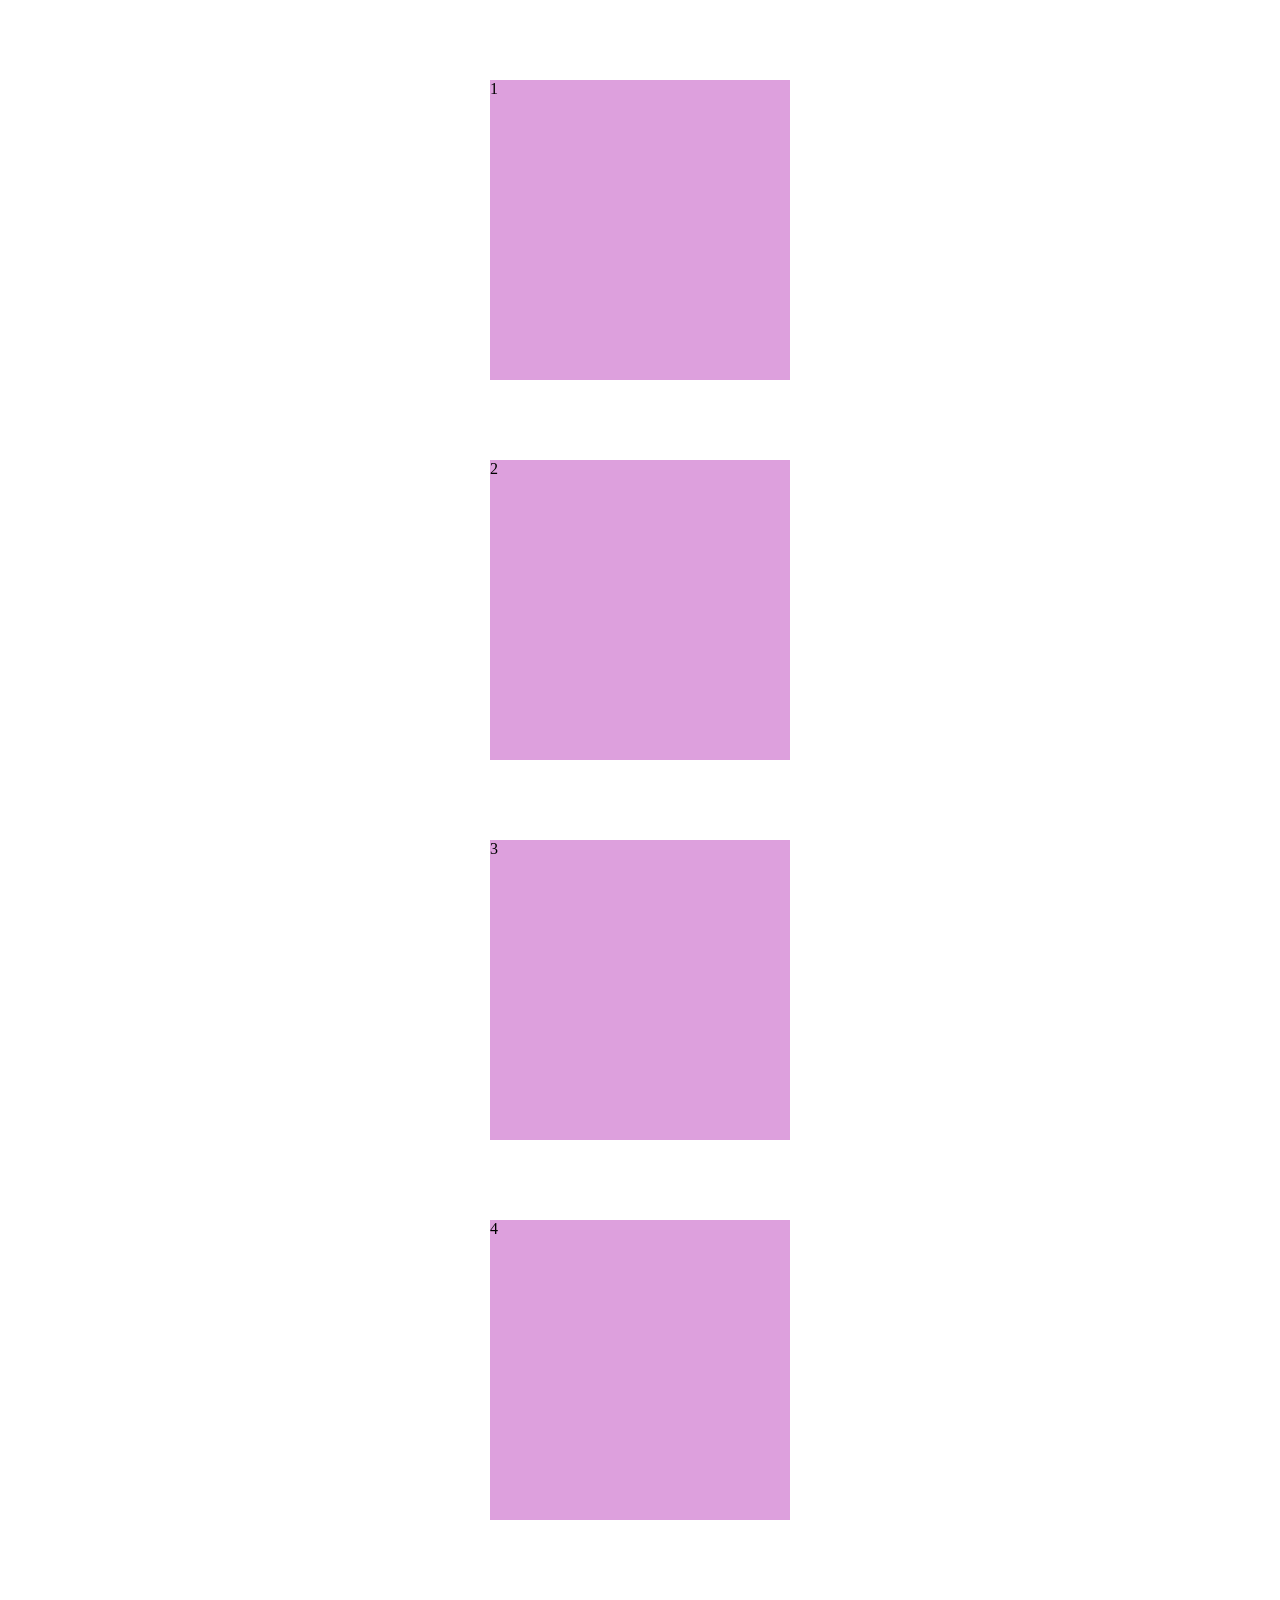
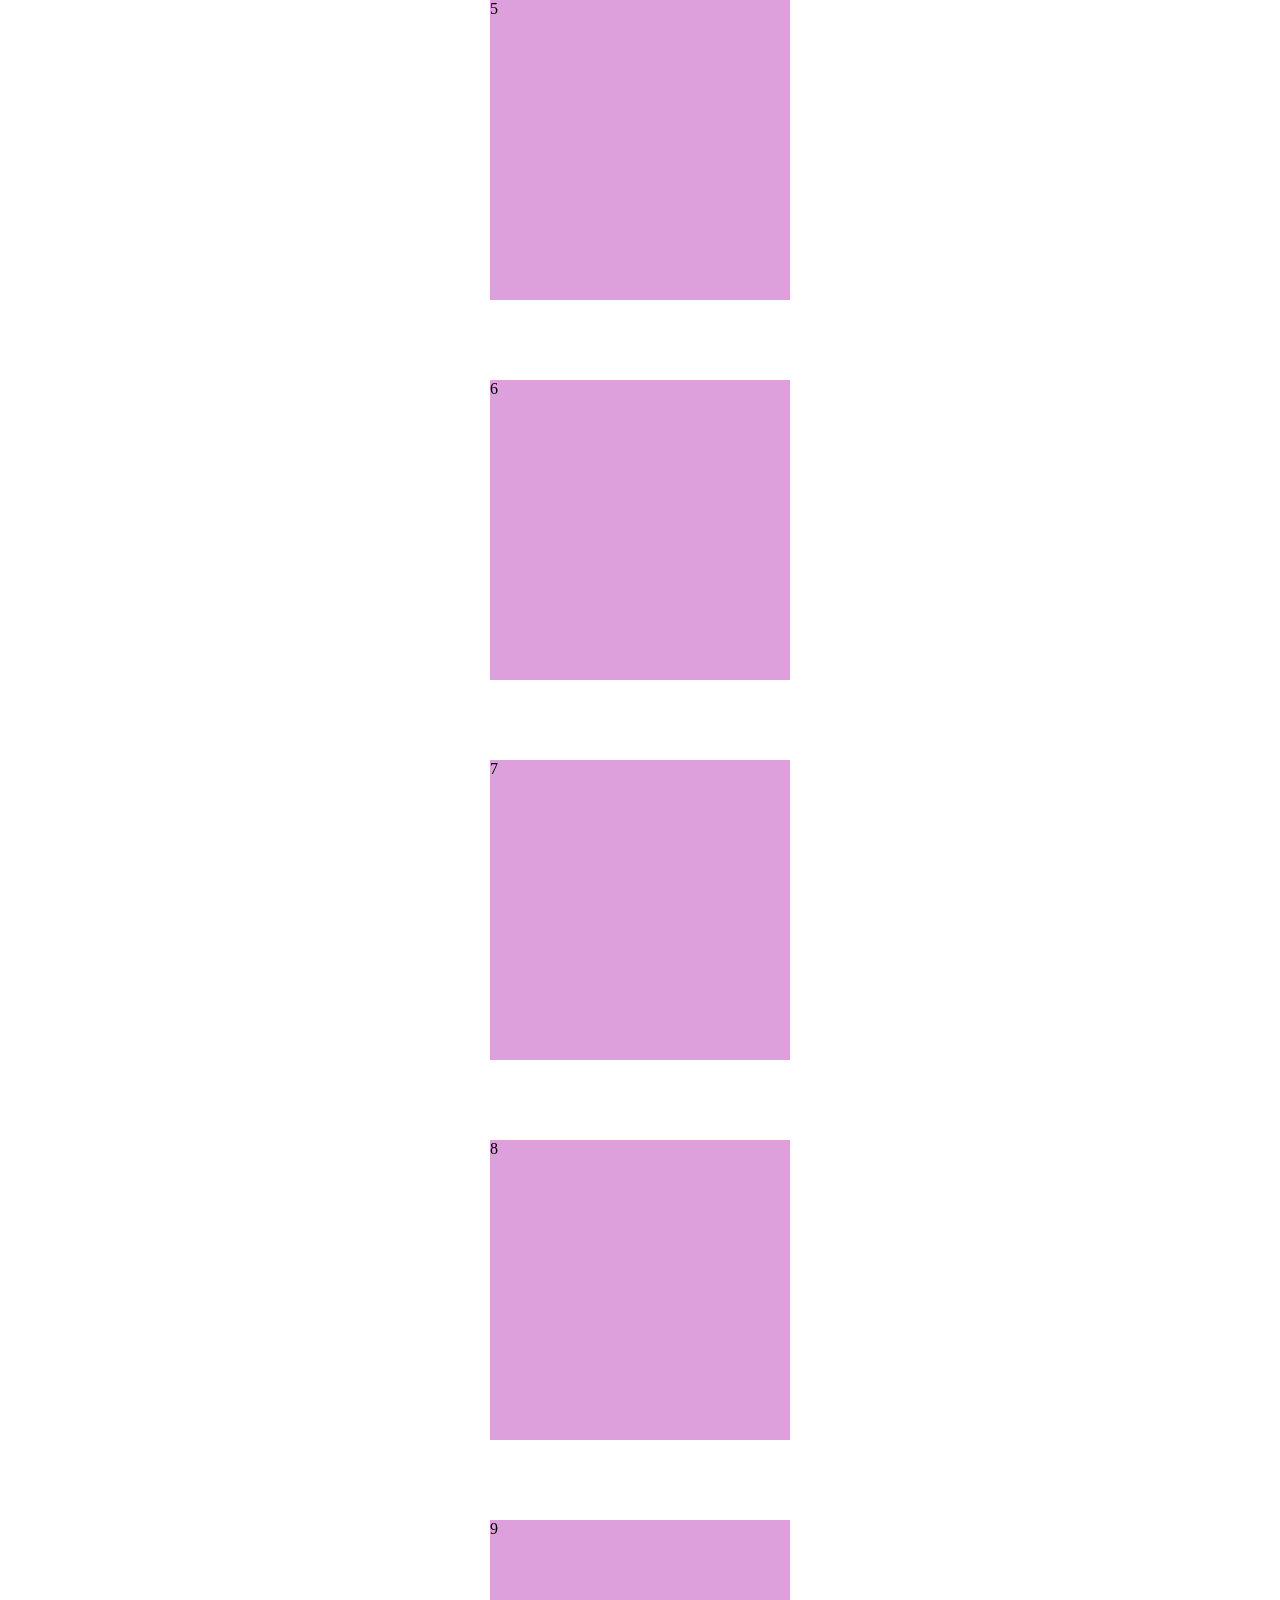
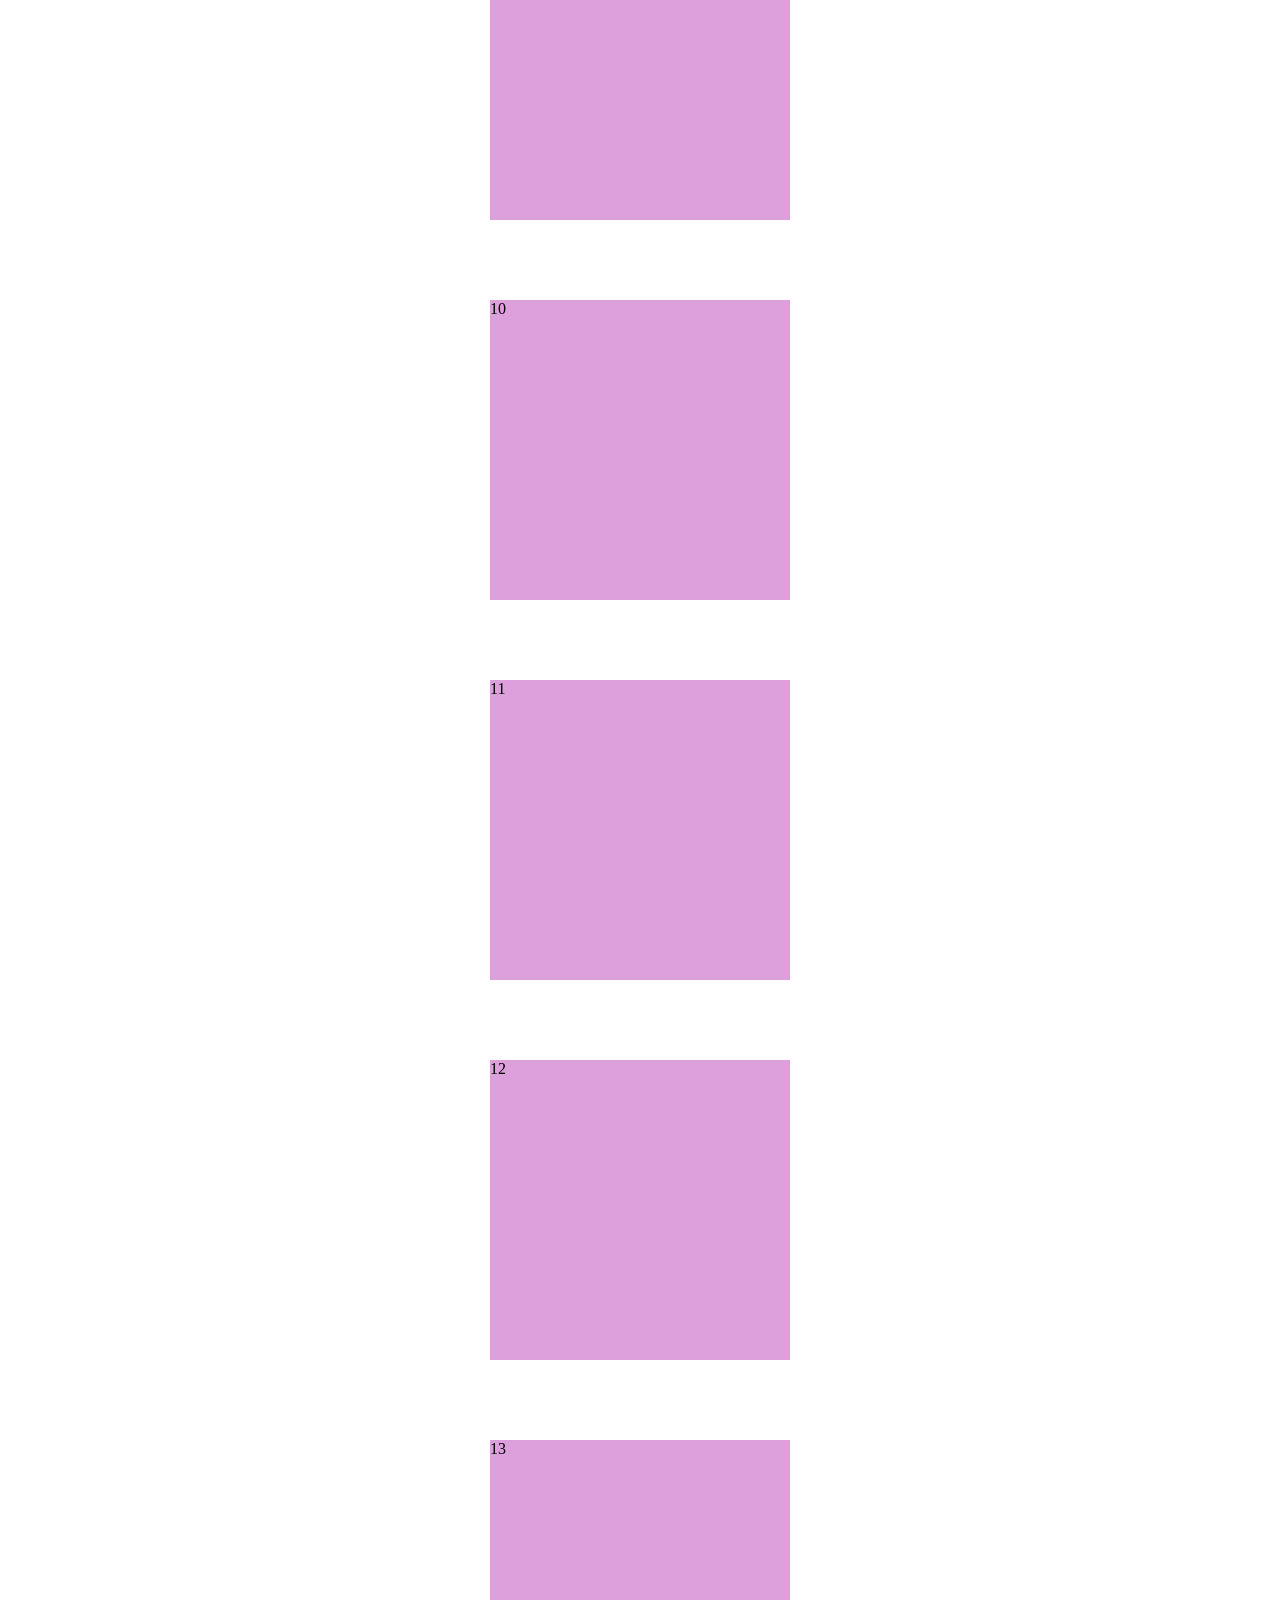
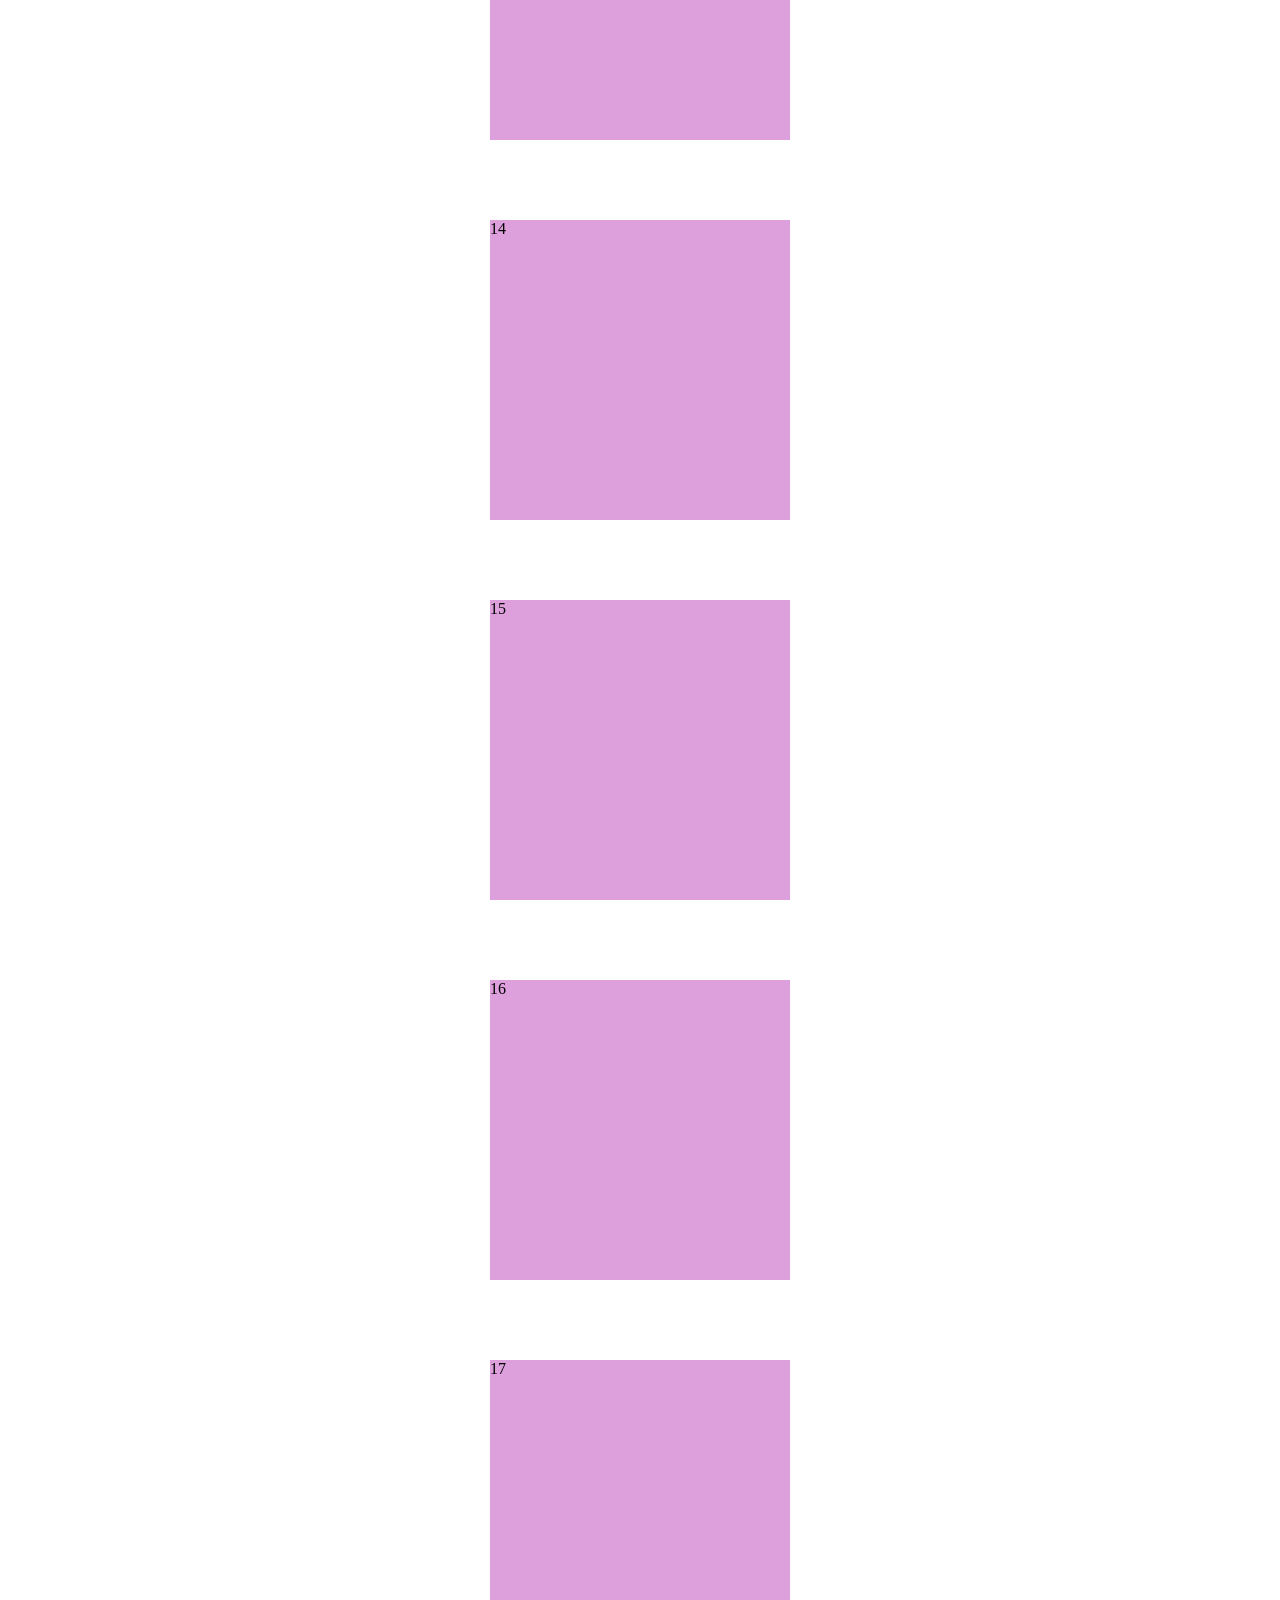
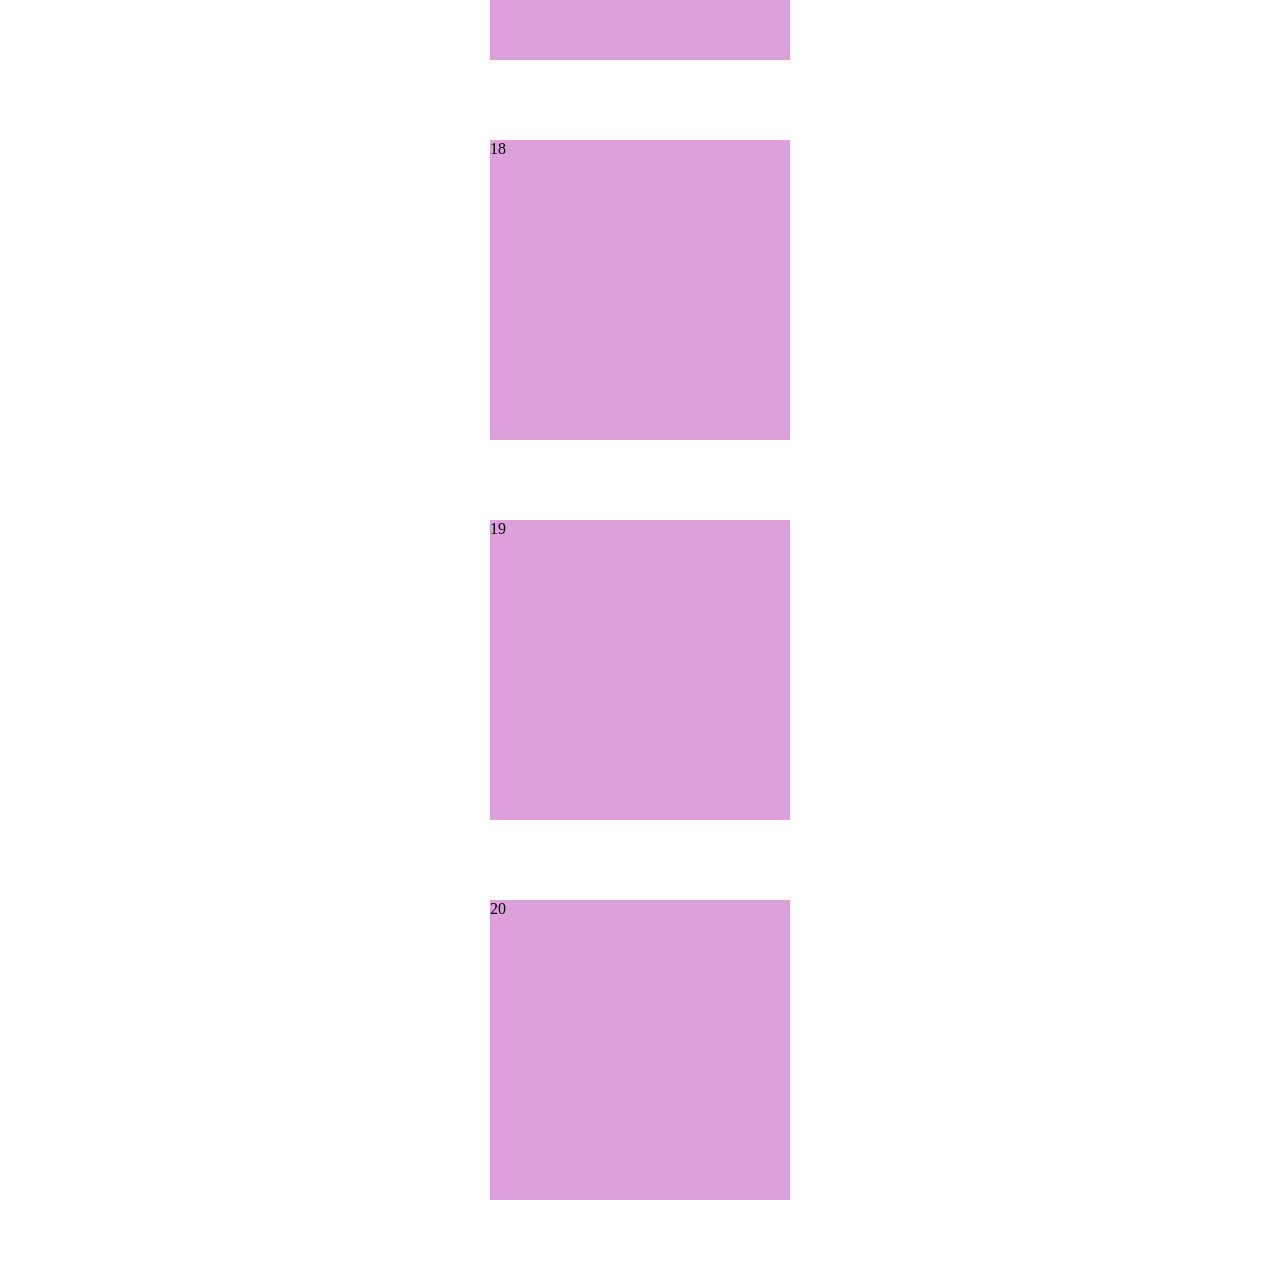
<file: intersection_observer.html>
<!DOCTYPE html>
<html lang="en">
  <head>
    <meta charset="UTF-8" />
    <meta name="viewport" content="width=device-width, initial-scale=1.0" />
    <title>Document</title>
    <style>
      * {
        box-sizing: border-box;
      }

      .box {
        width: 300px;
        height: 300px;
        margin: 80px auto;
        background-color: plum;
        transition: 250ms;
      }

      .box.active {
        background-color: purple;
      }
    </style>
  </head>
  <body>
    <div class="box">1</div>
    <div class="box">2</div>
    <div class="box">3</div>
    <div class="box">4</div>
    <div class="box">5</div>
    <div class="box">6</div>
    <div class="box">7</div>
    <div class="box">8</div>
    <div class="box">9</div>
    <div class="box">10</div>
    <div class="box">11</div>
    <div class="box">12</div>
    <div class="box">13</div>
    <div class="box">14</div>
    <div class="box">15</div>
    <div class="box">16</div>
    <div class="box">17</div>
    <div class="box">18</div>
    <div class="box">19</div>
    <div class="box">20</div>

    <script></script>
  </body>
</html>
</file>
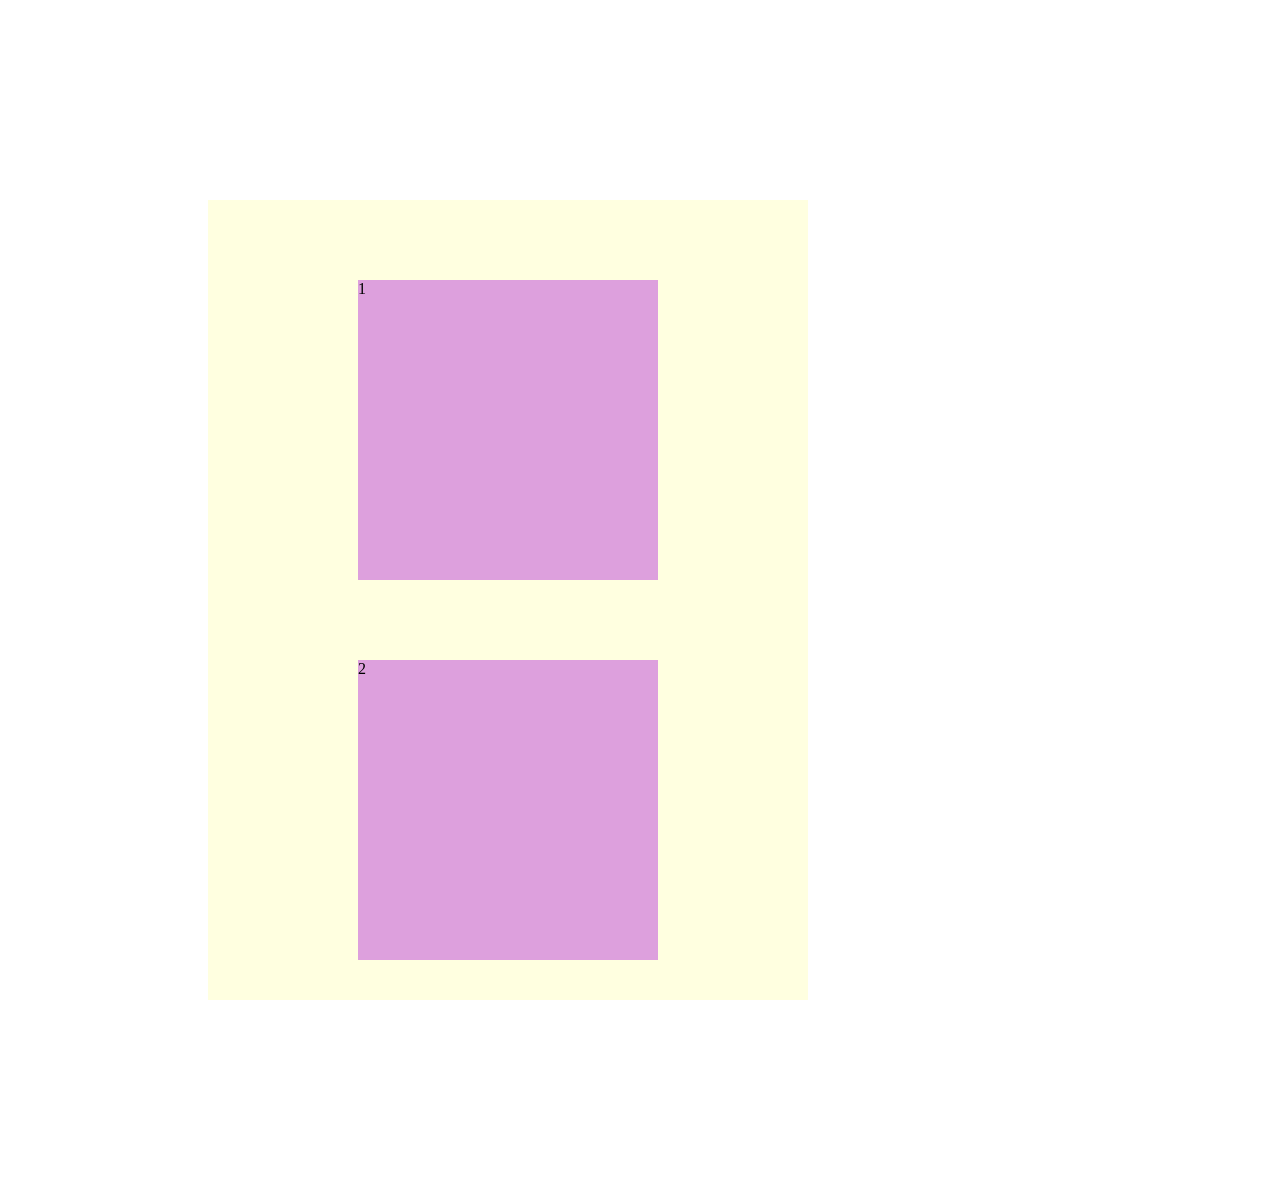
<file: intersection_observer_container.html>
<!DOCTYPE html>
<html lang="en">
  <head>
    <meta charset="UTF-8" />
    <meta name="viewport" content="width=device-width, initial-scale=1.0" />
    <title>Document</title>
    <style>
      * {
        box-sizing: border-box;
      }

      .container {
        width: 600px;
        height: 800px;
        margin: 200px;
        overflow-y: scroll;
        background-color: lightyellow;
      }

      .box {
        width: 300px;
        height: 300px;
        margin: 80px auto;
        background-color: plum;
        transition: 350ms;
      }

      .box.active {
        background-color: purple;
      }
    </style>
  </head>
  <body>
    <div class="container">
      <div class="box">1</div>
      <div class="box">2</div>
      <div class="box">3</div>
      <div class="box">4</div>
      <div class="box">5</div>
      <div class="box">6</div>
      <div class="box">7</div>
      <div class="box">8</div>
      <div class="box">9</div>
      <div class="box">10</div>
      <div class="box">11</div>
      <div class="box">12</div>
      <div class="box">13</div>
      <div class="box">14</div>
      <div class="box">15</div>
      <div class="box">16</div>
      <div class="box">17</div>
      <div class="box">18</div>
      <div class="box">19</div>
      <div class="box">20</div>
    </div>

    <script></script>
  </body>
</html>
</file>
